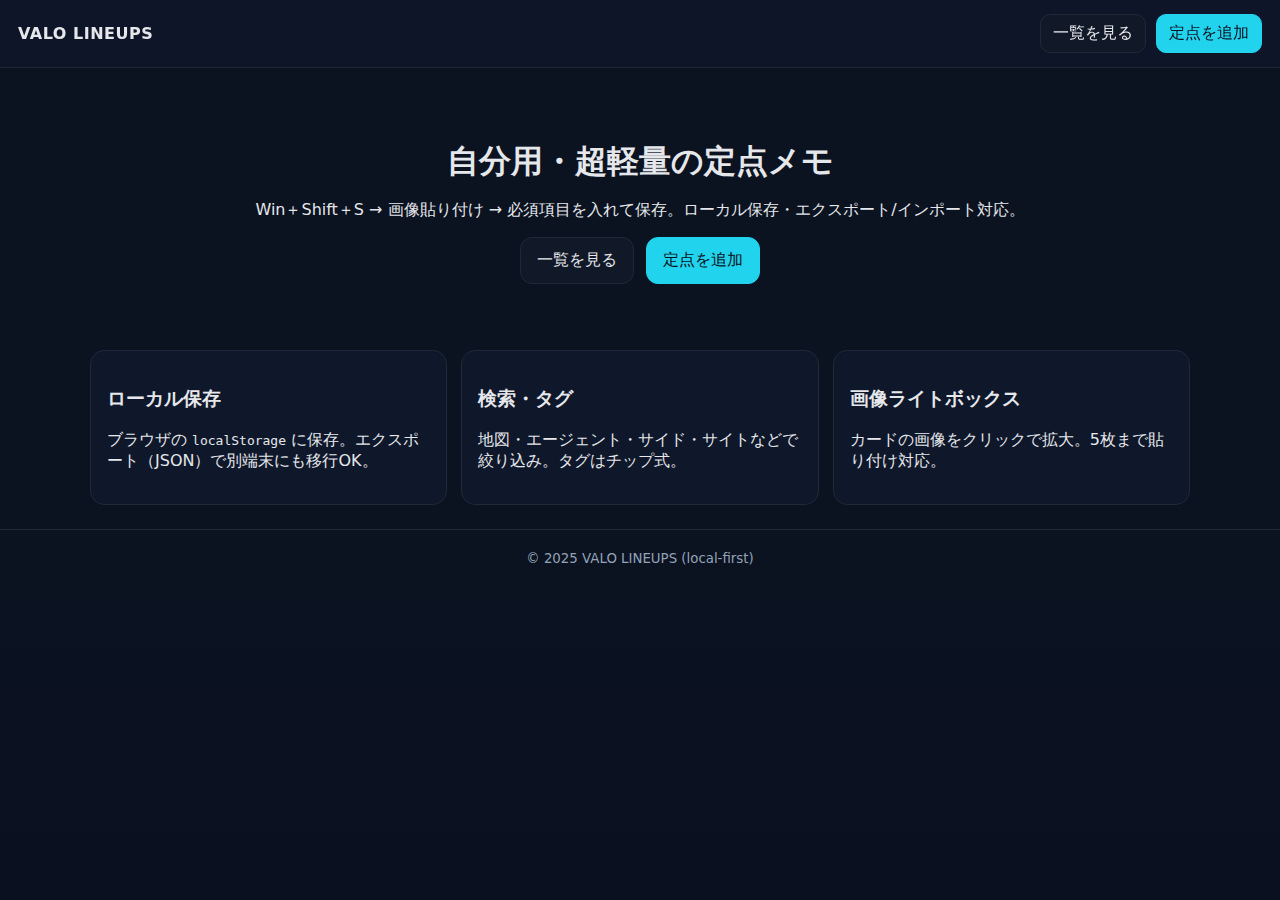
<file: valo 定点/index.html>
<!doctype html>
<html lang="ja">
<head>
  <meta charset="utf-8">
  <title>VALO 定点ツール / ホーム</title>
  <meta name="viewport" content="width=device-width, initial-scale=1">
  <link href="css/style.css" rel="stylesheet">
</head>
<body>
  <header class="site-header">
    <div class="brand">VALO LINEUPS</div>
    <nav class="nav">
      <a href="viewer.html" class="btn">一覧を見る</a>
      <a href="input.html" class="btn accent">定点を追加</a>
    </nav>
  </header>

  <main class="container">
    <section class="hero">
      <h1>自分用・超軽量の定点メモ</h1>
      <p>Win＋Shift＋S → 画像貼り付け → 必須項目を入れて保存。ローカル保存・エクスポート/インポート対応。</p>
      <div class="hero-actions">
        <a class="btn lg" href="viewer.html">一覧を見る</a>
        <a class="btn lg accent" href="input.html">定点を追加</a>
      </div>
    </section>

    <section class="cards">
      <article class="card">
        <h3>ローカル保存</h3>
        <p>ブラウザの <code>localStorage</code> に保存。エクスポート（JSON）で別端末にも移行OK。</p>
      </article>
      <article class="card">
        <h3>検索・タグ</h3>
        <p>地図・エージェント・サイド・サイトなどで絞り込み。タグはチップ式。</p>
      </article>
      <article class="card">
        <h3>画像ライトボックス</h3>
        <p>カードの画像をクリックで拡大。5枚まで貼り付け対応。</p>
      </article>
    </section>
  </main>

  <footer class="site-footer">
    <small>© 2025 VALO LINEUPS (local-first)</small>
  </footer>
</body>
</html>
</file>
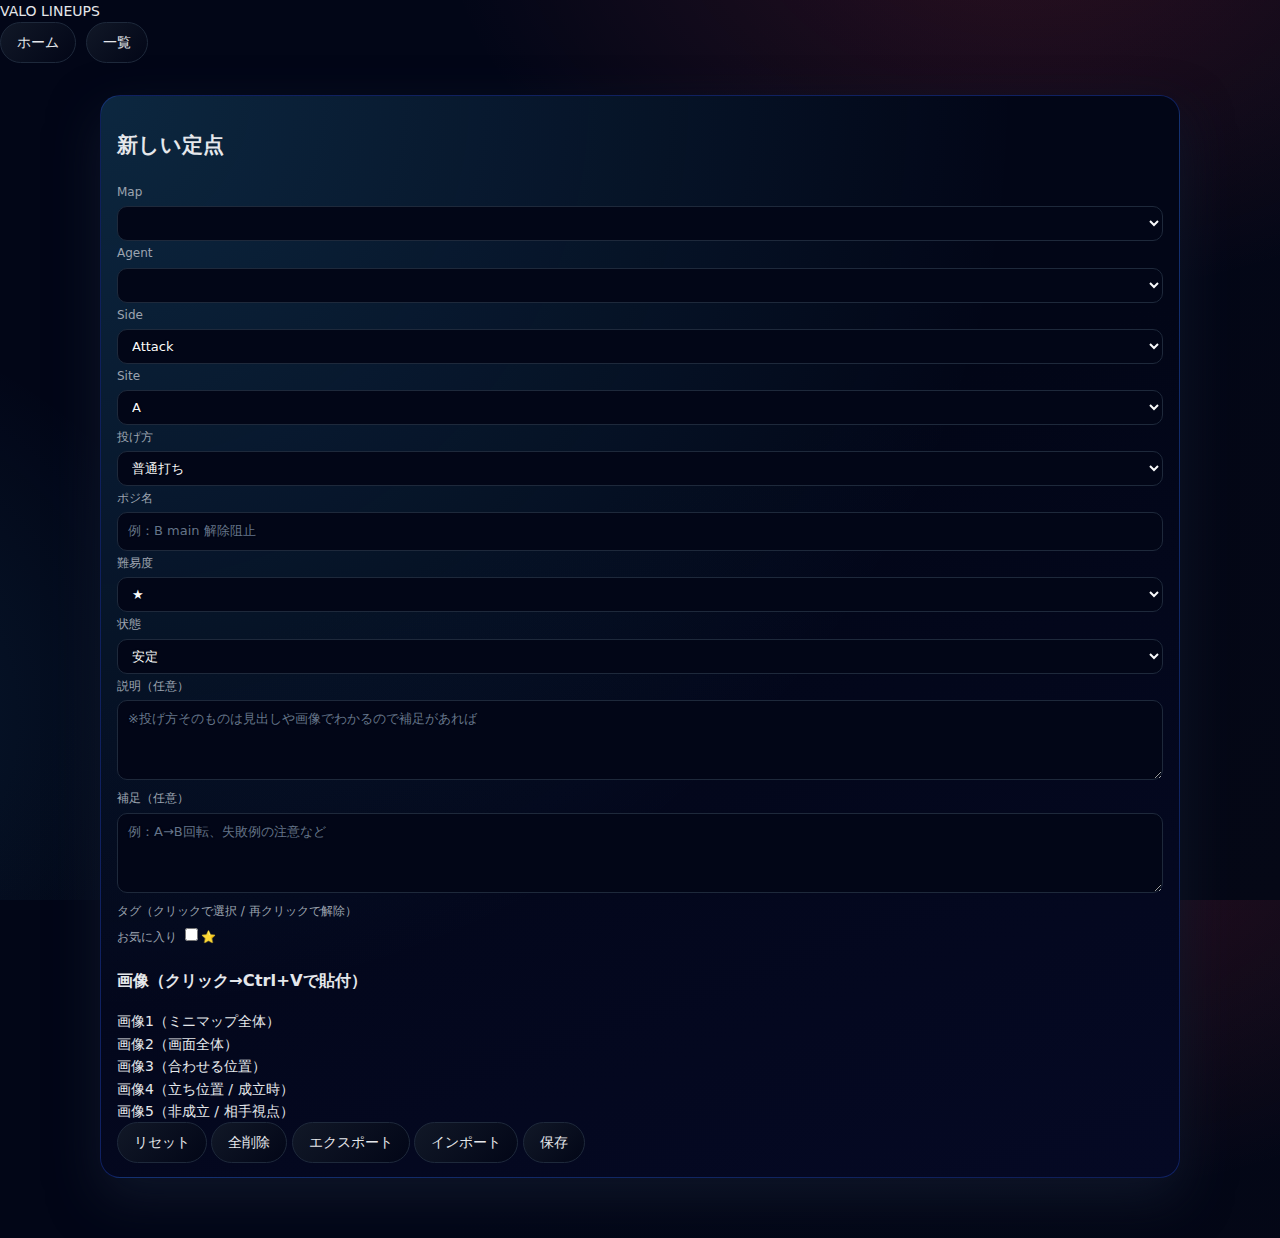
<file: input.html>
<!doctype html>
<html lang="ja">
<head>
  <meta charset="utf-8">
  <title>定点追加</title>
  <meta name="viewport" content="width=device-width, initial-scale=1">
  <link href="css/style.css" rel="stylesheet">
</head>
<body>
  <header class="site-header">
    <div class="brand">VALO LINEUPS</div>
    <nav class="nav">
      <a href="index.html" class="btn">ホーム</a>
      <a href="viewer.html" class="btn">一覧</a>
    </nav>
  </header>

  <main class="container">
    <section class="panel">
      <h2>新しい定点</h2>
      <form id="lineupForm" class="form">
        <div class="grid-2">
          <div class="field-row">
            <label>Map</label>
            <select id="mapInput" required></select>
          </div>
          <div class="field-row">
            <label>Agent</label>
            <select id="agentInput" required></select>
          </div>
          <div class="field-row">
            <label>Side</label>
            <select id="sideInput" required>
              <option>Attack</option><option>Defense</option>
            </select>
          </div>
          <div class="field-row">
            <label>Site</label>
            <select id="siteInput" required>
              <option>A</option><option>B</option><option>C</option>
            </select>
          </div>
          <div class="field-row">
            <label>投げ方</label>
            <select id="usageInput" required>
              <option>普通打ち</option><option>走り投げ</option><option>歩き投げ</option><option>ジャンプ</option><option>しゃがみ</option>
            </select>
          </div>
          <div class="field-row">
            <label>ポジ名</label>
            <input id="posInput" type="text" placeholder="例：B main 解除阻止" required>
          </div>
          <div class="field-row">
            <label>難易度</label>
            <select id="diffInput">
              <option>★</option><option>★★</option><option>★★★</option>
            </select>
          </div>
          <div class="field-row">
            <label>状態</label>
            <select id="statusInput">
              <option>安定</option><option>研究中</option><option>要検証</option>
            </select>
          </div>
          <div class="field-row wide">
            <label>説明（任意）</label>
            <textarea id="descInput" rows="3" placeholder="※投げ方そのものは見出しや画像でわかるので補足があれば"></textarea>
          </div>
          <div class="field-row wide">
            <label>補足（任意）</label>
            <textarea id="extraInput" rows="2" placeholder="例：A→B回転、失敗例の注意など"></textarea>
          </div>
          <div class="field-row wide">
            <label>タグ（クリックで選択 / 再クリックで解除）</label>
            <div id="tagsSelect" class="tags-select"></div>
            <input id="tagsInput" type="hidden">
          </div>
          <div class="field-row">
            <label>お気に入り</label>
            <label class="switch"><input id="starInput" type="checkbox"><span>⭐</span></label>
          </div>
        </div>

        <h3>画像（クリック→Ctrl+Vで貼付）</h3>
        <div class="shots-paste">
          <div class="paste-slot" data-slot="img1">画像1（ミニマップ全体）</div>
          <div class="paste-slot" data-slot="img2">画像2（画面全体）</div>
          <div class="paste-slot" data-slot="img3">画像3（合わせる位置）</div>
          <div class="paste-slot" data-slot="img4">画像4（立ち位置 / 成立時）</div>
          <div class="paste-slot" data-slot="img5">画像5（非成立 / 相手視点）</div>
        </div>

        <footer class="form-foot">
          <button id="resetBtn" type="button" class="btn">リセット</button>
          <button id="clearAllBtn" type="button" class="btn">全削除</button>
          <span class="spacer"></span>
          <button id="exportBtn" type="button" class="btn">エクスポート</button>
          <button id="importBtn" type="button" class="btn">インポート</button>
          <button type="submit" class="btn accent">保存</button>
        </footer>
      </form>
      <div id="message" class="message"></div>
    </section>
  </main>

  <script src="js/common.js"></script>
  <script src="js/input.js"></script>
</body>
</html>
</file>
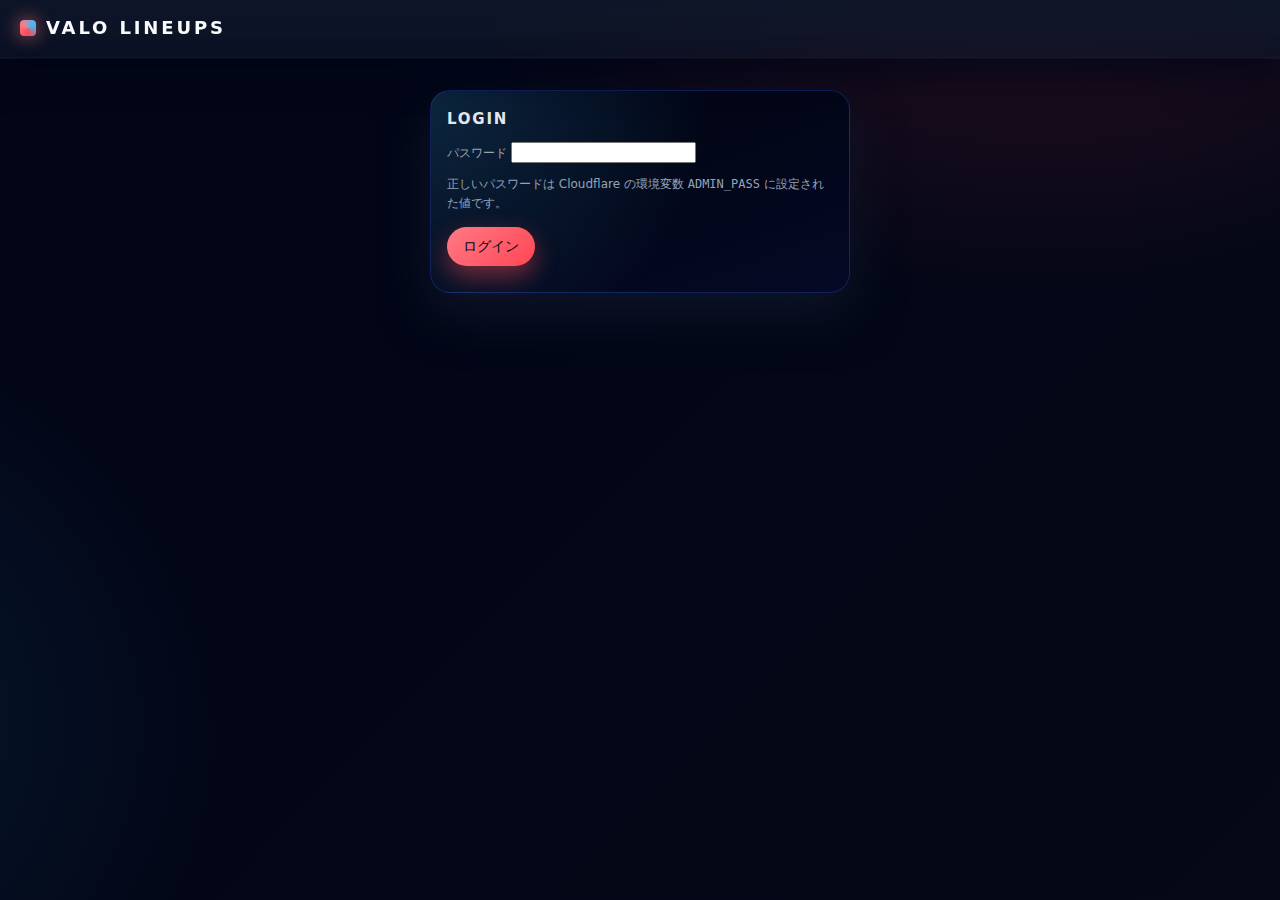
<file: login.html>
<!doctype html>
<html lang="ja">
<head>
  <meta charset="utf-8">
  <title>ログイン | VALO LINEUPS</title>
  <meta name="viewport" content="width=device-width,initial-scale=1">
  <link rel="stylesheet" href="css/style.css?v=2">
</head>
<body class="page page-login">
  <header class="topbar">
    <div class="title">VALO LINEUPS</div>
  </header>

  <main class="container">
    <section class="panel" style="max-width: 420px; margin-inline:auto;">
      <h2 class="panel-title">LOGIN</h2>
      <form id="login-form" class="form">
        <label for="password">パスワード</label>
        <input id="password" type="password" autocomplete="current-password" />

        <p class="muted small" style="margin-top:8px;">
          正しいパスワードは Cloudflare の環境変数 <code>ADMIN_PASS</code> に設定された値です。
        </p>

        <div class="form-actions" style="margin-top:14px;">
          <button type="submit" class="btn btn-primary">ログイン</button>
        </div>

        <p id="login-error" class="small" style="color:#fecaca;margin-top:6px;"></p>
      </form>
    </section>
  </main>

  <script src="js/login.js?v=1"></script>
</body>
</html>
</file>
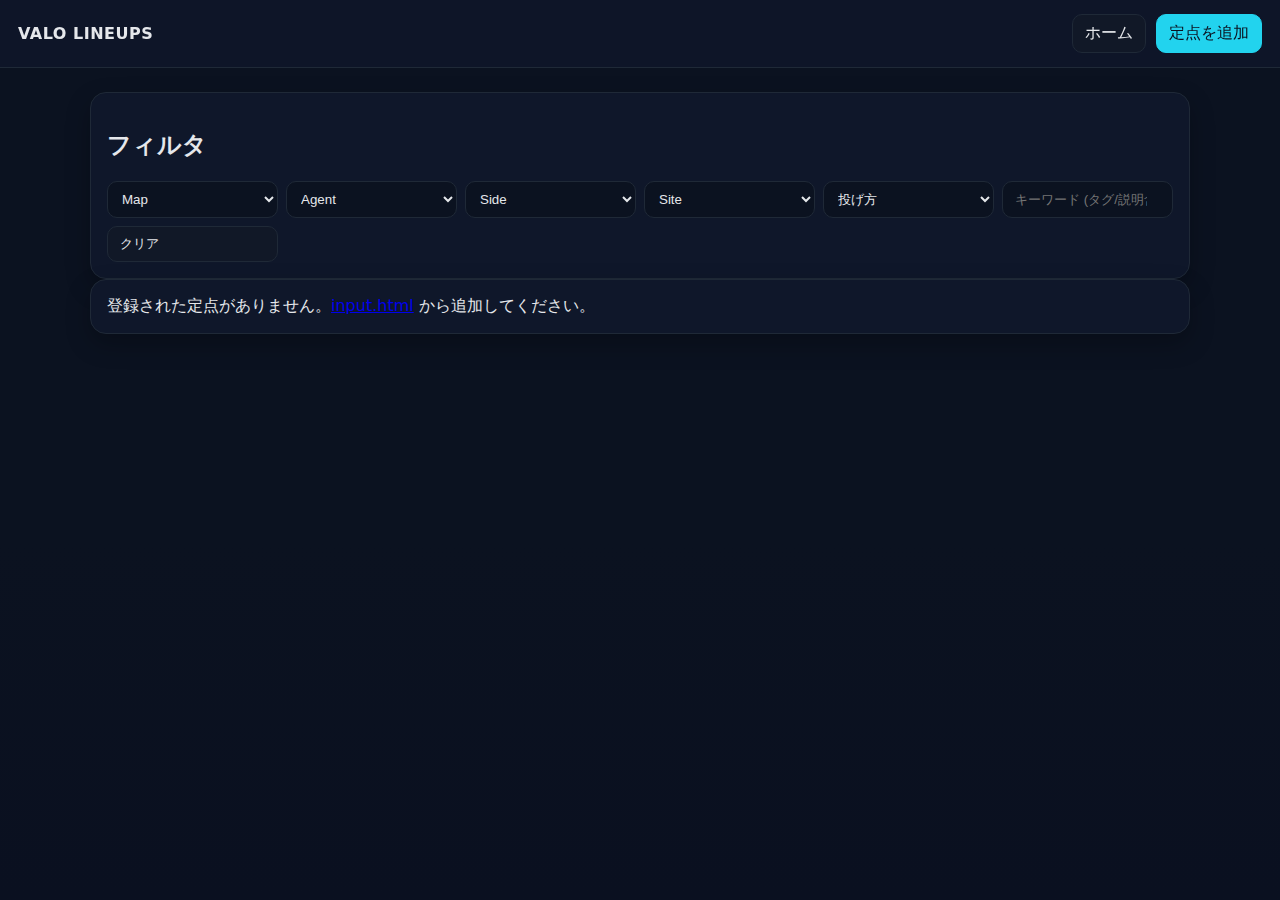
<file: valo 定点/viewer.html>
<!doctype html>
<html lang="ja">
<head>
  <meta charset="utf-8">
  <title>定点一覧</title>
  <meta name="viewport" content="width=device-width, initial-scale=1">
  <link href="css/style.css" rel="stylesheet">
</head>
<body>
  <header class="site-header">
    <div class="brand">VALO LINEUPS</div>
    <nav class="nav">
      <a href="index.html" class="btn">ホーム</a>
      <a href="input.html" class="btn accent">定点を追加</a>
    </nav>
  </header>

  <main class="container">
    <section class="panel">
      <h2>フィルタ</h2>
      <div class="filters">
        <select id="filterMap"><option value="">Map</option></select>
        <select id="filterAgent"><option value="">Agent</option></select>
        <select id="filterSide">
          <option value="">Side</option>
          <option>Attack</option>
          <option>Defense</option>
        </select>
        <select id="filterSite">
          <option value="">Site</option>
          <option>A</option><option>B</option><option>C</option>
        </select>
        <select id="filterUse">
          <option value="">投げ方</option>
          <option>普通打ち</option><option>走り投げ</option><option>歩き投げ</option><option>ジャンプ</option><option>しゃがみ</option>
        </select>
        <input id="searchText" type="search" placeholder="キーワード (タグ/説明含む)">
        <button class="btn" id="clearFilter">クリア</button>
      </div>
    </section>

    <section id="lineupList" class="grid"></section>
  </main>

  <!-- 編集モーダル -->
  <div class="modal hidden" id="editModal" aria-hidden="true">
    <div class="modal-body">
      <header class="modal-head">
        <h3>定点の編集</h3>
        <button class="icon" id="editCloseBtn" aria-label="close">✕</button>
      </header>
      <form id="editForm" class="form">
        <input type="hidden" id="editId">
        <div class="field-row">
          <label>Map</label>
          <select id="editMap"></select>
        </div>
        <div class="field-row">
          <label>Agent</label>
          <select id="editAgent"></select>
        </div>
        <div class="field-row">
          <label>Side</label>
          <select id="editSide">
            <option>Attack</option><option>Defense</option>
          </select>
        </div>
        <div class="field-row">
          <label>Site</label>
          <select id="editSite"><option>A</option><option>B</option><option>C</option></select>
        </div>
        <div class="field-row">
          <label>投げ方</label>
          <select id="editUsage">
            <option>普通打ち</option><option>走り投げ</option><option>歩き投げ</option><option>ジャンプ</option><option>しゃがみ</option>
          </select>
        </div>
        <div class="field-row">
          <label>ポジ名</label>
          <input id="editPos" type="text" placeholder="例：B Main リコン0-2">
        </div>
        <div class="field-row">
          <label>難易度</label>
          <select id="editDiff">
            <option>★</option><option>★★</option><option>★★★</option>
          </select>
        </div>
        <div class="field-row">
          <label>状態</label>
          <select id="editStatus">
            <option>安定</option><option>研究中</option><option>要検証</option>
          </select>
        </div>
        <div class="field-row">
          <label>説明</label>
          <textarea id="editDesc" rows="3" placeholder="投げ方以外の補足があれば"></textarea>
        </div>
        <div class="field-row">
          <label>補足</label>
          <textarea id="editExtra" rows="2" placeholder="その他メモ"></textarea>
        </div>
        <div class="field-row">
          <label>タグ（カンマ区切り）</label>
          <input id="editTags" type="text" placeholder="例：one-way, リテイク">
        </div>
        <footer class="modal-foot">
          <button class="btn" type="button" id="editCloseBtn2">閉じる</button>
          <button class="btn accent" type="submit">保存</button>
        </footer>
      </form>
    </div>
  </div>

  <script src="js/common.js"></script>
  <script src="js/viewer.js"></script>
</body>
</html>
</file>
<file: valo 定点/css/style.css>
:root{
  --bg:#0b1220;
  --panel:#0f172a;
  --panel-soft:#111827;
  --text:#e5e7eb;
  --muted:#94a3b8;
  --line:#1f2937;
  --accent:#22d3ee;
}
*{box-sizing:border-box}
html,body{height:100%}
body{
  margin:0; font-family:system-ui,-apple-system,Segoe UI,Roboto,Noto Sans JP,sans-serif;
  color:var(--text); background:linear-gradient(180deg,#0b1220,#0b1220 60%,#0a1020);
}

/* header / nav */
.site-header{
  display:flex; align-items:center; justify-content:space-between;
  padding:14px 18px; border-bottom:1px solid var(--line); background:rgba(15,23,42,.8); backdrop-filter:blur(6px);
  position:sticky; top:0; z-index:10;
}
.brand{font-weight:800; letter-spacing:.5px}
.nav{display:flex; gap:10px}

/* layout */
.container{width:min(1100px, calc(100% - 24px)); margin:24px auto}
.panel{
  background:var(--panel); border:1px solid var(--line); border-radius:16px; padding:16px; box-shadow:0 10px 24px rgba(0,0,0,.25);
}
.hero{text-align:center; padding:48px 12px}
.hero h1{margin:0 0 8px}
.hero-actions{margin-top:14px; display:flex; gap:12px; justify-content:center}
.cards{display:grid; grid-template-columns:repeat(auto-fit,minmax(240px,1fr)); gap:14px; margin-top:18px}
.card{background:var(--panel); border:1px solid var(--line); padding:16px; border-radius:14px}

/* buttons */
.btn{border:1px solid var(--line); background:var(--panel-soft); color:var(--text);
  padding:8px 12px; border-radius:10px; text-decoration:none; display:inline-flex; align-items:center; gap:6px; cursor:pointer}
.btn:hover{border-color:var(--accent)}
.btn.accent{border-color:var(--accent); background:var(--accent); color:#0b1220}
.btn.lg{padding:12px 16px; border-radius:12px}

/* grid/list */
.grid{display:grid; grid-template-columns:repeat(auto-fit,minmax(300px,1fr)); gap:12px}
.lineup-card{background:var(--panel); border:1px solid var(--line); border-radius:14px; overflow:hidden}
.lineup-card header{display:flex; align-items:center; justify-content:space-between; padding:10px 12px; border-bottom:1px solid var(--line)}
.lineup-card .title{display:flex; flex-wrap:wrap; gap:6px}
.ops{display:flex; gap:6px}
.lineup-card .meta{padding:10px 12px; color:var(--muted); font-size:14px}
.lineup-card .shots{display:grid; grid-template-columns:repeat(2,1fr); gap:4px; padding:8px}
.lineup-card .shots img{width:100%; height:160px; object-fit:cover; cursor:zoom-in; border-radius:8px}

/* pills */
.pill{display:inline-flex; align-items:center; padding:3px 8px; font-size:12px; border:1px solid var(--line);
  border-radius:999px; background:var(--panel-soft); color:var(--text)}

/* filters */
.filters{display:grid; grid-template-columns:repeat(6, minmax(0,1fr)); gap:8px}
.filters input, .filters select{width:100%; padding:8px 10px; border-radius:10px; border:1px solid var(--line); background:#0b1220; color:var(--text)}

/* form */
.form{display:block}
.form .grid-2{display:grid; grid-template-columns:repeat(2,minmax(0,1fr)); gap:12px}
.field-row{display:flex; flex-direction:column; gap:6px}
.field-row.wide{grid-column:1/-1}
label{font-size:12px; color:var(--muted)}
input[type="text"], input[type="search"], textarea, select{
  width:100%; padding:10px 12px; border-radius:10px; border:1px solid var(--line); background:#0b1220; color:var(--text)
}
textarea{resize:vertical}
.switch{display:inline-flex; align-items:center; gap:6px}
.form-foot{display:flex; align-items:center; gap:8px; margin-top:12px}
.form-foot .spacer{flex:1}

/* tags chips */
.tags-select{display:flex; flex-wrap:wrap; gap:6px}
.chip{border:1px solid #4b5563;background:var(--panel-soft);color:var(--text);font-size:11px;border-radius:999px;padding:4px 10px;cursor:pointer}
.chip:hover{border-color:var(--accent)}
.chip-on{background:var(--accent);color:#020617;border-color:var(--accent)}

/* paste slots */
.shots-paste{display:grid; grid-template-columns:repeat(auto-fit,minmax(220px,1fr)); gap:8px; margin-top:8px}
.paste-slot{border:1px dashed #334155; border-radius:12px; min-height:120px; display:grid; place-items:center; color:#94a3b8; padding:10px; cursor:pointer; background:#0b1220}
.paste-slot.active{outline:2px solid var(--accent)}
.paste-slot img{width:100%; height:100%; object-fit:cover; border-radius:10px}

/* message */
.message{margin-top:8px; color:#a7f3d0}
.message.error{color:#fecaca}

/* modal (edit) */
.modal{position:fixed; inset:0; display:grid; place-items:center; background:rgba(0,0,0,.5)}
.modal.hidden{display:none}
.modal-body{width:min(680px, calc(100% - 24px)); background:var(--panel); border:1px solid var(--line); border-radius:16px; overflow:hidden}
.modal-head{display:flex; align-items:center; justify-content:space-between; padding:10px 12px; border-bottom:1px solid var(--line)}
.modal-foot{display:flex; justify-content:flex-end; gap:8px; padding:10px 12px; border-top:1px solid var(--line)}
.icon{border:1px solid var(--line); background:var(--panel-soft); color:var(--text); border-radius:10px; padding:6px 10px; cursor:pointer}

/* lightbox */
.lightbox{position:fixed; inset:0; background:rgba(0,0,0,.8); display:grid; place-items:center}
.lightbox-inner{position:relative; max-width:min(95vw,1100px)}
.lightbox-inner img{max-width:100%; max-height:90vh; display:block; border-radius:12px}
.lb-close{position:absolute; top:-10px; right:-10px; border:0; border-radius:999px; width:36px; height:36px; cursor:pointer}

/* footer */
.site-footer{padding:18px; text-align:center; color:var(--muted); border-top:1px solid var(--line); margin-top:24px}
</file>
<file: css/style.css>
/* =========================================================
   VALO LINEUPS - Neon Dark UI + 5枚コラージュ
   ========================================================= */

/* ---------- Theme ---------- */
:root {
  --bg: #050816;
  --bg-soft: #070b1e;
  --panel: #0b1022;
  --card: #090f24;
  --muted: #94a3b8;
  --text: #e5e7eb;
  --accent: #ff4655;
  --accent-soft: #ff7a85;
  --accent-alt: #38bdf8;
  --chip: #111827;
  --danger: #f97373;
  --ok: #22c55e;
  --radius-lg: 20px;
  --radius-md: 12px;
  --radius-sm: 999px;
  --border-soft: #1f2937;
  --border-strong: #1e293b;
}

/* ---------- Base ---------- */
*,
*::before,
*::after {
  box-sizing: border-box;
}

html, body {
  height: 100%;
}

html {
  scroll-behavior: smooth;
}

body {
  margin: 0;
  font: 14px/1.6 system-ui, -apple-system, BlinkMacSystemFont,
        "Segoe UI", Roboto, "Helvetica Neue", Arial, "Noto Sans JP", sans-serif;
  color: var(--text);
  background:
    radial-gradient(900px 600px at 80% -10%, rgba(255,70,85,.16), transparent 65%),
    radial-gradient(800px 700px at -20% 80%, rgba(56,189,248,.12), transparent 60%),
    linear-gradient(135deg, #020617, #020617 35%, #050816);
}

/* スクロールバー */
body::-webkit-scrollbar { width: 10px; }
body::-webkit-scrollbar-track { background: #020617; }
body::-webkit-scrollbar-thumb {
  background: #1e293b;
  border-radius: 999px;
}

/* ---------- Buttons / Links ---------- */
a {
  color: var(--accent-soft);
  text-decoration: none;
}
a:hover { color: var(--accent); }

.btn,
button {
  appearance: none;
  border: none;
  outline: none;
  cursor: pointer;
  font: inherit;
  padding: 8px 16px;
  border-radius: 999px;
  background: linear-gradient(135deg, #111827, #020617);
  color: var(--text);
  border: 1px solid #1e293b;
  display: inline-flex;
  align-items: center;
  justify-content: center;
  gap: 6px;
  transition:
    background .18s ease-out,
    transform .08s ease-out,
    box-shadow .18s ease-out,
    border-color .18s ease-out,
    color .18s ease-out,
    opacity .15s;
}
.btn:hover,
button:hover {
  background: radial-gradient(circle at 0 0, rgba(255,70,85,.25), transparent 55%),
              #020617;
  border-color: var(--accent);
  box-shadow: 0 0 0 1px rgba(255,70,85,.4),
              0 12px 30px rgba(15,23,42,.8);
  transform: translateY(-1px);
}
.btn:active,
button:active {
  transform: translateY(0);
  box-shadow: none;
}

.btn-primary {
  background: linear-gradient(135deg, #ff7a85, #ff4655);
  color: #020617;
  border: none;
  box-shadow: 0 10px 25px rgba(255,70,85,.45);
}
.btn-primary:hover {
  background: linear-gradient(135deg, #ff9aa3, #ff4655);
  box-shadow: 0 16px 40px rgba(255,70,85,.6);
}

.btn-danger {
  background: linear-gradient(135deg, #3f1220, #1b0b12);
  border-color: #4c1d29;
  color: #fecaca;
}
.btn-danger:hover {
  border-color: #fb7185;
  box-shadow: 0 0 0 1px rgba(248,113,113,.5),
              0 12px 30px rgba(127,29,29,.75);
}

.btn-ghost {
  background: transparent;
  border-color: #1f2937;
}

/* ---------- Layout ---------- */
.container {
  max-width: 1120px;
  margin: 32px auto;
  padding: 0 20px 40px;
}

/* ---------- Topbar ---------- */
.topbar {
  position: sticky;
  top: 0;
  z-index: 40;
  display: flex;
  align-items: center;
  justify-content: space-between;
  gap: 16px;
  padding: 14px 20px;
  backdrop-filter: blur(12px);
  background:
    linear-gradient(to bottom,
      rgba(15,23,42,.90),
      rgba(15,23,42,.85),
      rgba(15,23,42,.60));
  border-bottom: 1px solid rgba(15,23,42,.9);
  box-shadow:
    0 18px 35px rgba(2,6,23,.75),
    0 1px 0 rgba(148,163,184,.12);
}

.topbar .title,
.topbar .brand {
  font-size: 18px;
  letter-spacing: .16em;
  font-weight: 700;
  text-transform: uppercase;
  color: #f9fafb;
  display: inline-flex;
  align-items: center;
  gap: 10px;
}
.topbar .title::before,
.topbar .brand::before {
  content: "";
  width: 16px;
  height: 16px;
  border-radius: 4px;
  background: conic-gradient(from 180deg,
               #ff4655, #ff7a85, #38bdf8, #ff4655);
  box-shadow: 0 0 18px rgba(248,113,113,.75);
}

.nav {
  display: flex;
  align-items: center;
  gap: 10px;
}

/* ---------- Home ---------- */
.page-home .container.home {
  display: flex;
  flex-direction: column;
  gap: 26px;
  align-items: center;
  text-align: center;
}

.hero {
  padding: 28px 24px 18px;
  background: radial-gradient(circle at 0 0, rgba(255,70,85,.10), transparent 55%),
              radial-gradient(circle at 100% 100%, rgba(56,189,248,.10), transparent 55%),
              linear-gradient(145deg, #020617, #020617 55%, #050924);
  border-radius: 24px;
  border: 1px solid rgba(148,163,184,.24);
  box-shadow: 0 22px 60px rgba(15,23,42,.9);
  max-width: 640px;
  width: 100%;
}

.hero .logo {
  width: 110px;
  height: auto;
  margin-bottom: 14px;
  filter: drop-shadow(0 0 20px rgba(255,70,85,.7));
}

.hero h1 {
  margin: 0 0 6px;
  font-size: 24px;
  letter-spacing: .08em;
  text-transform: uppercase;
}
.hero p {
  margin: 0;
  color: var(--muted);
  font-size: 13px;
}

.home-actions {
  display: flex;
  gap: 12px;
  justify-content: center;
  flex-wrap: wrap;
}

.tip {
  color: var(--muted);
  font-size: 12px;
  margin-top: 4px;
}
.tip code {
  padding: 2px 6px;
  border-radius: 6px;
  background: rgba(15,23,42,.8);
  border: 1px solid rgba(30,64,175,.7);
}

/* ---------- Forms / Inputs (共通) ---------- */
label {
  font-size: 12px;
  color: #9ca3af;
  display: inline-block;
  margin-bottom: 4px;
}

input[type="text"],
input[type="search"],
select,
textarea {
  width: 100%;
  background: #020617;
  border-radius: 10px;
  border: 1px solid #1e293b;
  padding: 8px 10px;

  /* ← ここを強めにする */
  color: #f9fafb;           /* 文字をもっと明るく */
  font: inherit;
  font-size: 13px;          /* 少しだけ大きく */
  caret-color: #ff7a85;     /* カーソルも見やすく */

  outline: none;
  text-shadow: 0 0 2px rgba(0,0,0,.6); /* 暗背景でも輪郭が出る */
  transition:
    border-color .16s ease-out,
    box-shadow .16s ease-out,
    background .16s ease-out;
}

input::placeholder,
textarea::placeholder {
  color: #64748b;           /* プレースホルダは今まで通り薄く */
}

input:focus,
select:focus,
textarea:focus {
  border-color: var(--accent-soft);
  box-shadow: 0 0 0 1px rgba(248,113,113,.65);
  background: #020617;
}


.select { height: 38px; }
.input  { height: 38px; }

.muted { color: var(--muted); }
.small { font-size: 12px; }

/* ---------- Input Page ---------- */
.page-input .form {
  background:
    radial-gradient(circle at 0 0, rgba(255,70,85,.12), transparent 60%),
    radial-gradient(circle at 100% 100%, rgba(37,99,235,.12), transparent 55%),
    linear-gradient(160deg, #020617, #020617 40%, #050924);
  border-radius: 22px;
  border: 1px solid rgba(30,64,175,.45);
  padding: 20px 18px 18px;
  box-shadow: 0 26px 60px rgba(15,23,42,.9);
}

.grid {
  display: grid;
  gap: 12px 14px;
}
.grid-2 {
  grid-template-columns: repeat(2, minmax(0,1fr));
}
.col-2 {
  grid-column: 1 / -1;
}

.page-input h3 {
  margin: 20px 0 4px;
  font-size: 14px;
}

textarea {
  min-height: 80px;
  resize: vertical;
}

/* タグ */
.tag-pills {
  display: flex;
  flex-wrap: wrap;
  gap: 8px;
}
.tag-pills .tag {
  padding: 4px 10px;
  border-radius: 999px;
  border: 1px solid #1e293b;
  background: rgba(15,23,42,.9);
  font-size: 11px;
  cursor: pointer;
  color: #e5e7eb;
  transition: background .16s, border-color .16s, color .16s, opacity .16s;
}
.tag-pills .tag.is-active {
  background: rgba(255,70,85,.18);
  border-color: var(--accent-soft);
  color: var(--accent-soft);
}
.tag-pills--small .tag {
  font-size: 11px;
  padding: 2px 8px;
}

.images {
  display: grid;
  grid-template-columns: repeat(2, minmax(0,1fr));
  gap: 12px;
  margin-top: 10px;
}

.img-slot {
  position: relative;
  border-radius: 14px;
  border: 1px dashed #293548;
  background: #020617;
  padding: 10px;
  min-height: 150px;
  display: flex;
  flex-direction: column;
  gap: 8px;
  justify-content: center;
  align-items: center;
  text-align: center;
  color: #64748b;
  font-size: 12px;
  overflow: hidden;
  cursor: pointer;
}
.img-slot span { z-index: 1; }
.img-slot img {
  max-width: 100%;
  max-height: 200px;
  border-radius: 10px;
  display: none;
  object-fit: contain;
}
.img-slot.has-image img { display: block; }
.img-slot.has-image span { display: none; }

.img-slot-num {
  position: absolute;
  top: 8px;
  left: 8px;
  width: 22px;
  height: 22px;
  border-radius: 999px;
  background: rgba(15,23,42,.9);
  border: 1px solid rgba(148,163,184,.6);
  color: #e5e7eb;
  font-size: 11px;
  display: grid;
  place-items: center;
}

.img-slot.has-image {
  border-style: solid;
  border-color: rgba(255,70,85,.65);
  box-shadow: 0 0 0 1px rgba(255,70,85,.40);
}

.img-del {
  position: absolute;
  top: 8px;
  right: 8px;
  width: 26px;
  height: 26px;
  border-radius: 999px;
  background: rgba(15,23,42,.9);
  border: 1px solid rgba(148,163,184,.6);
  color: #e5e7eb;
  font-size: 14px;
  line-height: 1;
  padding: 0;
}
.img-del:hover {
  border-color: var(--accent-soft);
  color: var(--accent-soft);
}

.form-actions {
  display: flex;
  flex-wrap: wrap;
  gap: 10px;
  margin-top: 16px;
}

/* ---------- Viewer Page ---------- */
.panel {
  background:
    radial-gradient(circle at 0 0, rgba(56,189,248,.18), transparent 60%),
    linear-gradient(160deg, #020617, #020617 40%, #050924);
  border-radius: 20px;
  padding: 16px 16px 14px;
  border: 1px solid rgba(30,64,175,.45);
  box-shadow: 0 20px 50px rgba(15,23,42,.9);
  margin-bottom: 20px;
}

.panel-title {
  margin: 0 0 10px;
  font-size: 15px;
  letter-spacing: .12em;
  text-transform: uppercase;
  color: #e5e7eb;
}

.filter-row {
  display: flex;
  flex-wrap: wrap;
  gap: 10px;
  align-items: center;
  margin-bottom: 10px;
}
.filter-row-bottom {
  justify-content: space-between;
}

.filter-row .select { min-width: 120px; }
.filter-row #f-q { flex: 1 1 220px; }

.filter-actions {
  display: flex;
  flex-wrap: wrap;
  gap: 8px;
  justify-content: flex-end;
  font-size: 12px;
  margin-top: 4px;
}

.filter-tags {
  display: flex;
  align-items: center;
  gap: 8px;
  margin-top: 4px;
}

/* side tabs */
.side-tabs {
  display: inline-flex;
  gap: 6px;
  padding: 2px;
  border-radius: 999px;
  background: rgba(15,23,42,.9);
  border: 1px solid rgba(30,64,175,.7);
}
.side-tab {
  padding: 4px 10px;
  font-size: 12px;
  background: transparent;
  border-radius: 999px;
  border: none;
  color: #cbd5f5;
}
.side-tab.is-active {
  background: rgba(255,70,85,.85);
  color: #020617;
}

/* list & cards */
.list-head {
  margin-bottom: 8px;
  font-size: 12px;
}

.list {
  display: grid;
  grid-template-columns: minmax(0,1fr);
  gap: 18px;
}

.lineup {
  position: relative;
  background: radial-gradient(circle at 10% 0, rgba(255,70,85,.12), transparent 60%),
              radial-gradient(circle at 100% 100%, rgba(56,189,248,.16), transparent 60%),
              linear-gradient(160deg, #020617, #020617 40%, #050924);
  border-radius: 20px;
  border: 1px solid rgba(30,64,175,.55);
  overflow: hidden;
  box-shadow: 0 20px 50px rgba(15,23,42,.95);
}

/* side color bar */
.lineup::before {
  content: "";
  position: absolute;
  inset: 0 auto 0 0;
  width: 4px;
  background: linear-gradient(to bottom, #4b5563, #6b7280);
}
.lineup--attack::before {
  background: linear-gradient(to bottom, #f97373, #fb7185);
}
.lineup--defense::before {
  background: linear-gradient(to bottom, #38bdf8, #0ea5e9);
}

.lineup__head {
  display: flex;
  flex-wrap: wrap;
  gap: 8px;
  align-items: center;
  justify-content: space-between;
  padding: 10px 14px 8px 18px;
  border-bottom: 1px solid rgba(15,23,42,.9);
  background:
    linear-gradient(to right,
      rgba(15,23,42,.95),
      rgba(15,23,42,.94),
      rgba(15,23,42,.92));
}

.lineup__head-main {
  min-width: 0;
}

.lineup__head-title {
  font-weight: 600;
  font-size: 14px;
  margin-bottom: 2px;
}

.lineup__head-meta {
  font-size: 11px;
  color: #9ca3af;
}

.lineup__head-actions {
  display: flex;
  gap: 6px;
  flex-wrap: wrap;
}

.chip {
  background: rgba(15,23,42,.9);
  border-radius: 999px;
  border: 1px solid rgba(148,163,184,.35);
  padding: 3px 9px;
  font-size: 11px;
  color: #e5e7eb;
}

/* gallery 5枚コラージュ */
.lineup__gallery {
  display: grid;
  grid-template-columns: 2fr 1fr;
  grid-template-rows: auto auto auto;
  grid-template-areas:
    "img1 img2"
    "img1 img3"
    "img4 img5";
  gap: 8px;
  padding: 10px 12px 12px 18px;
}

.lineup__shot {
  position: relative;
  border-radius: 12px;
  overflow: hidden;
  background: #020617;
  border: 1px solid rgba(15,23,42,.9);
  aspect-ratio: 16 / 9;
  cursor: pointer;
}
.lineup__shot img {
  width: 100%;
  height: 100%;
  object-fit: contain;   /* 必ず全部見える */
  display: block;
  transition:
    transform .28s ease-out,
    opacity .18s ease-out,
    filter .20s ease-out;
}
.lineup__shot::after {
  content: "クリックで拡大";
  position: absolute;
  inset: auto 8px 8px auto;
  font-size: 10px;
  padding: 3px 8px;
  border-radius: 999px;
  background: rgba(15,23,42,.8);
  border: 1px solid rgba(148,163,184,.4);
  color: #cbd5f5;
  opacity: 0;
  transform: translateY(6px);
  transition: opacity .18s, transform .18s;
}
.lineup__shot:hover img {
  transform: scale(1.03);
  opacity: .98;
  filter: saturate(1.1);
}
.lineup__shot:hover::after {
  opacity: 1;
  transform: translateY(0);
}

.lineup__shot--img1 { grid-area: img1; }
.lineup__shot--img2 { grid-area: img2; }
.lineup__shot--img3 { grid-area: img3; }
.lineup__shot--img4 { grid-area: img4; }
.lineup__shot--img5 { grid-area: img5; }

/* 画像なしスロットの見た目（あれば） */
.lineup__shot.is-empty::after {
  content: "画像なし";
  position: absolute;
  inset: 0;
  display: grid;
  place-items: center;
  font-size: 11px;
  color: #64748b;
}
.lineup__shot.is-empty:hover::after {
  opacity: 1;
  transform: none;
}


.badges {
  display: flex;
  flex-wrap: wrap;
  gap: 6px;
  padding: 0 18px 12px;
}
.badge {
  font-size: 11px;
  padding: 3px 8px;
  border-radius: 999px;
  background: rgba(15,23,42,.95);
  border: 1px solid rgba(148,163,184,.35);
  color: #cbd5f5;
}

/* Empty */
.empty {
  padding: 18px;
  border-radius: 16px;
  border: 1px dashed rgba(148,163,184,.45);
  background: rgba(15,23,42,.65);
  color: var(--muted);
  text-align: center;
  font-size: 13px;
}

/* ---------- Lightbox ---------- */
.lightbox {
  position: fixed;
  inset: 0;
  background: rgba(2,6,23,.85);
  backdrop-filter: blur(10px);
  display: none;
  align-items: center;
  justify-content: center;
  z-index: 100;
}
.lightbox[hidden] { display: none; }
.lightbox:not([hidden]) { display: flex; }

.lightbox img {
  max-width: min(1000px, 94vw);
  max-height: 80vh;
  border-radius: 14px;
  border: 1px solid rgba(148,163,184,.5);
  box-shadow: 0 25px 70px rgba(0,0,0,.9);
  background: #020617;
}

.lightbox-close {
  position: fixed;
  top: 20px;
  right: 20px;
  width: 38px;
  height: 38px;
  border-radius: 999px;
  background: rgba(15,23,42,.95);
  border: 1px solid rgba(148,163,184,.65);
  color: #e5e7eb;
  font-size: 18px;
  line-height: 1;
}

/* ---------- Responsive ---------- */
@media (max-width: 860px) {
  .container { margin-top: 20px; }

  .page-input .form {
    padding-inline: 16px;
  }

  .lineup__gallery {
    padding-inline: 12px;
  }
}

@media (max-width: 640px) {
  .hero { padding-inline: 18px; }

  .grid-2 {
    grid-template-columns: minmax(0,1fr);
  }
  .images {
    grid-template-columns: minmax(0,1fr);
  }

  .filter-row {
    flex-direction: column;
    align-items: stretch;
  }
  .filter-row #f-q,
  .filter-row .select {
    width: 100%;
  }
  .filter-row-bottom {
    align-items: flex-start;
  }

  .lineup__gallery {
    grid-template-columns: 1fr;
    grid-template-rows: none;
    grid-template-areas: none;
  }
  .lineup__shot,
  .lineup__shot:nth-child(n) {
    grid-area: auto;
    aspect-ratio: 16 / 9;
  }
}
/* ===== 入力中文字が見えない問題 対策 ===== */
.page-input input[type="text"],
.page-input input[type="search"],
.page-input textarea,
.page-input select {
  background-color: #020617 !important;
  color: #ffffff !important;      /* 文字を真っ白に固定 */
  caret-color: #ff7a85 !important;/* カーソルも赤っぽく */
  text-shadow: none !important;
}

/* プレースホルダは少し薄めに */
.page-input input::placeholder,
.page-input textarea::placeholder {
  color: #94a3b8 !important;
}
/* ==== 日本語入力「変換中」だけ見えにくい対策 ==== */

/* inputページでフォーカス中のフィールドは背景を少し明るくする */
.page-input input:focus,
.page-input textarea:focus,
.page-input select:focus {
  background-color: #0f172a !important; /* ちょっと明るい紺色 */
  color: #ffffff !important;           /* 確定文字は白のまま */
}
</file>
